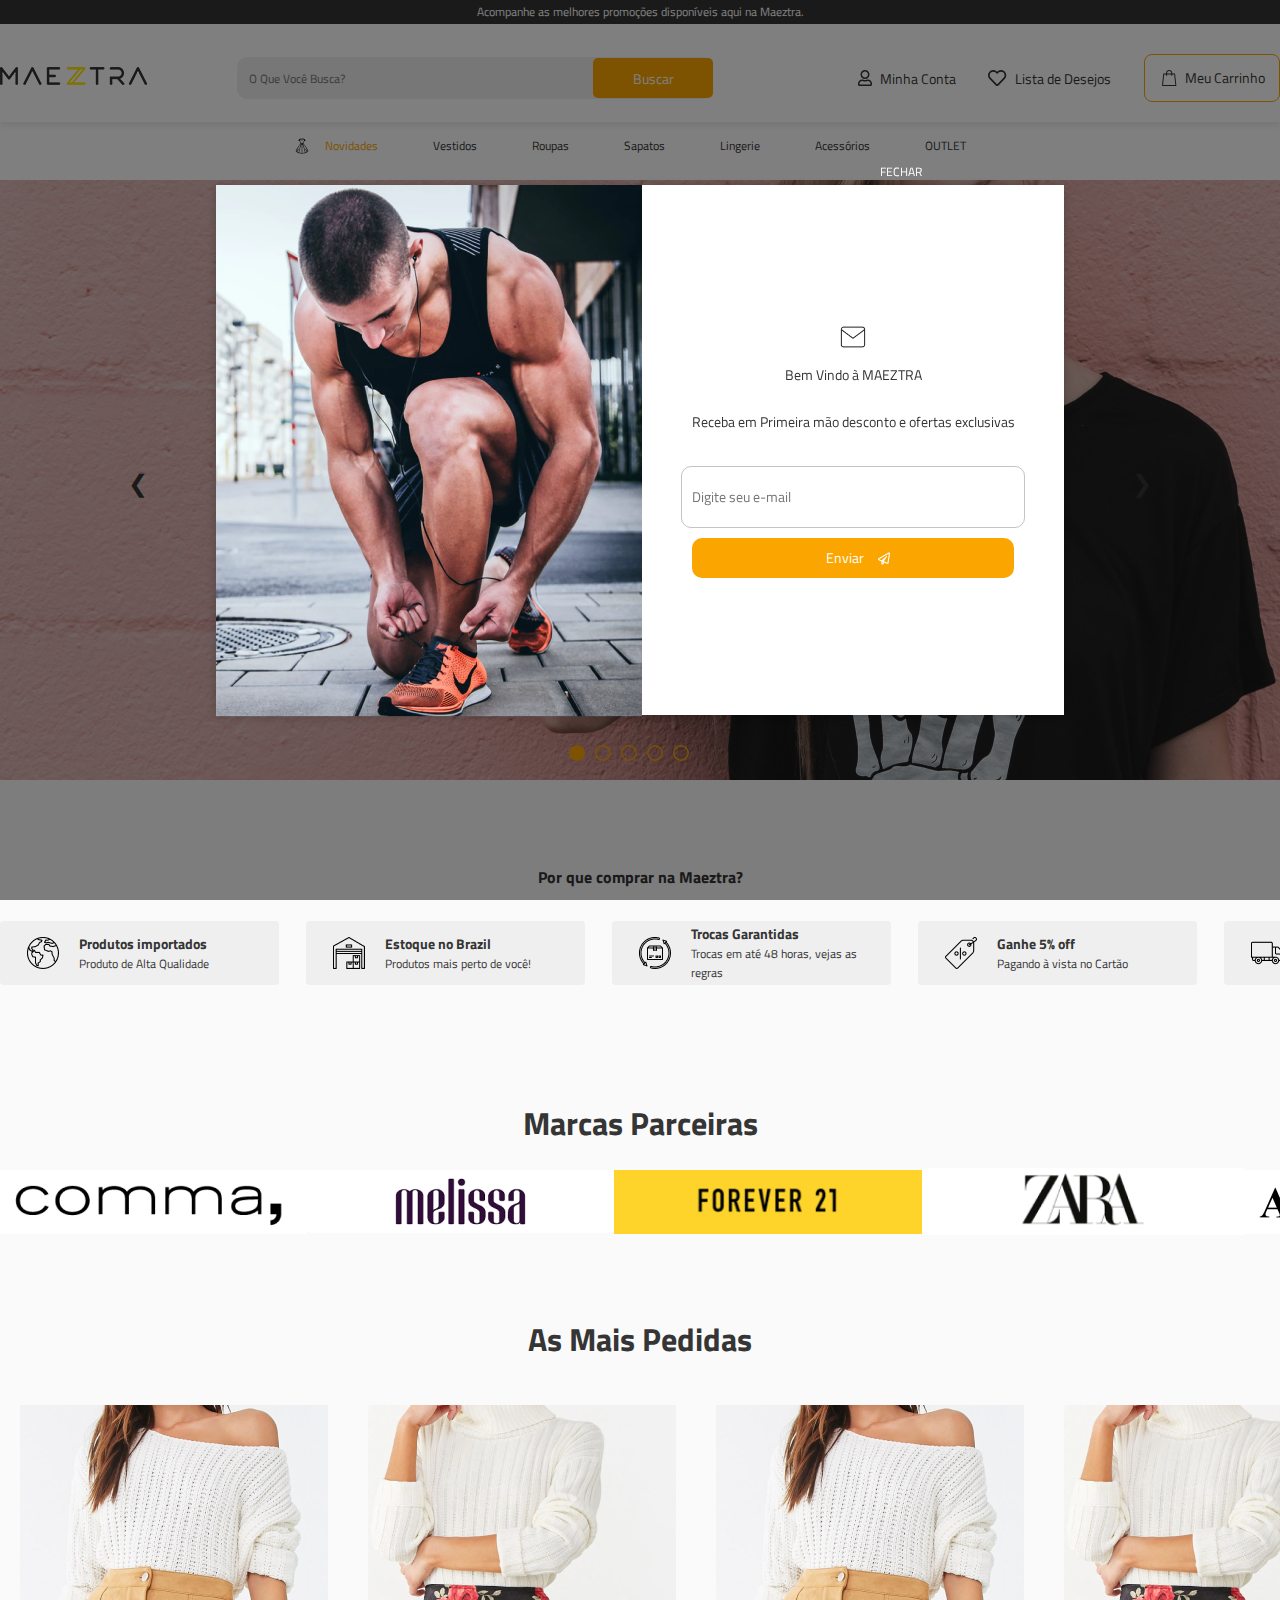
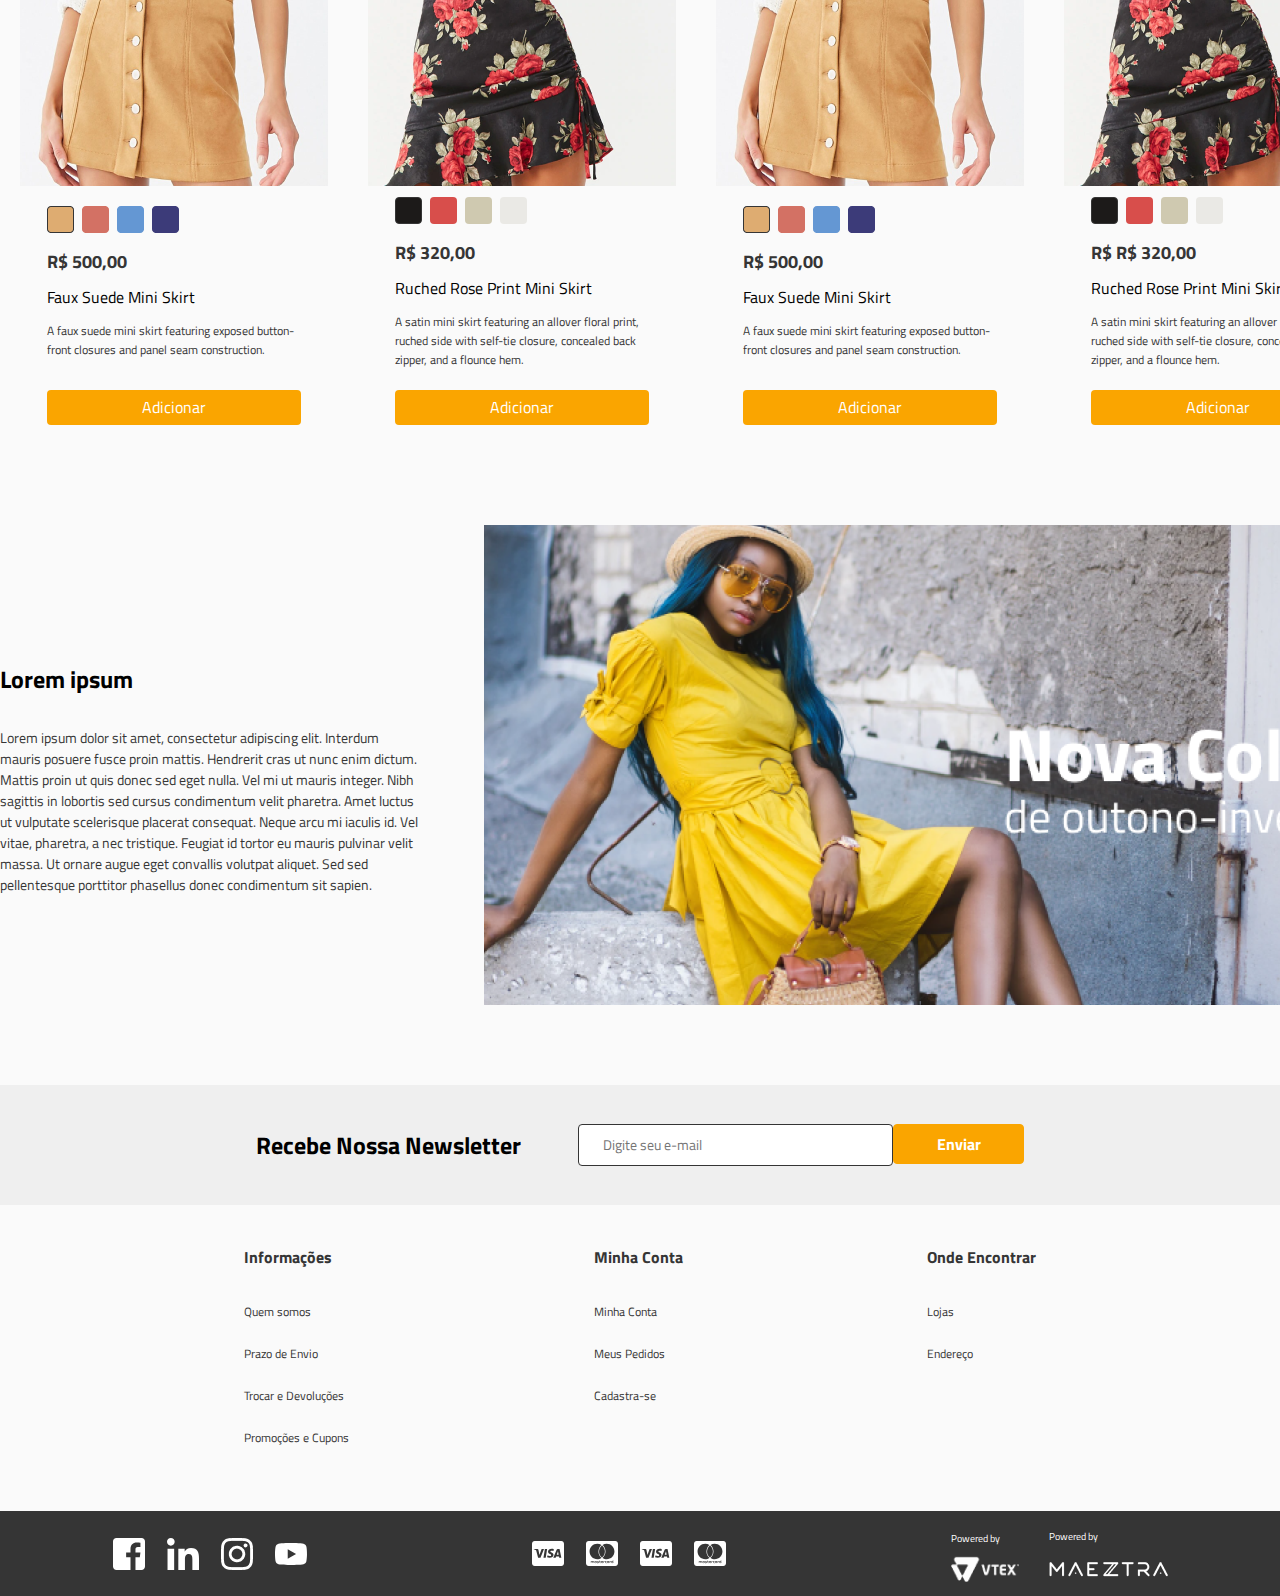
<file: index.html>
<!doctype html>
<html>

<head>
    <title>Desafio Maeztra Layout</title>
    <meta charset="utf-8">
    <meta name="viewport" content="width=device-width, initial-scale=1.0">
    <link rel="stylesheet" href="./styles/all.css">
    <link rel="stylesheet" href="./styles/topbar.css">
    <link rel="stylesheet" href="./styles/header.css">
    <link rel="stylesheet" href="./styles/banner-principal.css">
    <link rel="stylesheet" href="./styles/tipbar-benefits.css">
    <link rel="stylesheet" href="./styles/tipbar-stores.css">
    <link rel="stylesheet" href="./styles/product-carousel.css">
    <link rel="stylesheet" href="./styles/second-banner.css">
    <link rel="stylesheet" href="./styles/newsletter.css">
    <link rel="stylesheet" href="./styles/footer.css">
    <link rel="stylesheet" href="./styles/newsletter-popup.css">
</head>

<body>
    <div class="main">
        <div class="top-bar">
            Acompanhe as melhores promoções disponíveis aqui na Maeztra.
        </div>

        <header>
            <div class="header-container-desktop">
                <div class="logo">
                    <a href="#">
                        <img src="./images/header/logo-maeztra-novo.png" alt="Logo da Loja">
                    </a>
                </div>
                <div class="search-bar">
                    <input type="text" placeholder="O Que Você Busca?">
                    <button type="submit">Buscar</button>
                </div>
                <div class="user-actions">
                    <div class="my-account">
                        <img src="./images/header/icon-user.svg" alt="">
                        Minha Conta
                    </div>

                    <div class="wishlist">
                        <img src="./images/header/icon-heart.svg" alt="">
                        Lista de Desejos
                    </div>

                    <div class="cart">
                        <img src="./images/header/icon-shoppingbag.svg" alt="">
                        Meu Carrinho
                    </div>
                </div>
            </div>

            <div class="category-bar">
                <img src="./images/header/icon-dress.svg" alt="">
                <a href="#" class="category-link">Novidades</a>
                <a href="#" class="category-link">Vestidos</a>
                <a href="#" class="category-link">Roupas</a>
                <a href="#" class="category-link">Sapatos</a>
                <a href="#" class="category-link">Lingerie</a>
                <a href="#" class="category-link">Acessórios</a>
                <a href="#" class="category-link">OUTLET</a>
            </div>

            <div class="header-container-mobile">
                <div class="teste">
                    <div class="menu-mobile">
                        <img src="./images/header/icon-menu.svg" alt="Menu Mobile">
                        <div>
                            <div class="logo-mobile">
                                <img src="./images/header/logo-maeztra-novo.png" alt="Logo da Loja">
                                <div>
                                    <div class="search-icon">
                                        <img src="./images/header/icon-busca.svg" alt="Icon Busca">
                                        <div>
                                            <div class="cart-icon">
                                                <img src="./images/header/icon-shoppingbag-mobile.svg"
                                                    alt="Icon Sacola">
                                            </div>
                                        </div>
                                    </div>
                                </div>
                            </div>
                        </div>
                    </div>
                </div>
            </div>    
        </header>

        <div class="banner-container-desktop">
            <div class="carousel-slide">
                <div class="carousel-item">
                    <img src="./images/banner-principal/banner.png" alt="">
                    <div class="carousel-text">
                        <h1>Promoções de Outono</h1>
                        <p>Confiras os melhores looks para combinar com você nesse Outono</p>
                        <button>Conferir</button>
                    </div>
                </div>
            </div>

            <div class="carousel-arrow prev">&#10094;</div>
            <div class="carousel-arrow next">&#10095;</div>

            <div class="carousel-dots">
                <span class="dot"></span>
                <span class="dot"></span>
                <span class="dot"></span>
                <span class="dot"></span>
                <span class="dot"></span>
            </div>
        </div>

        <div class="banner-container-mobile">
            <div class="carousel-slide">
                <div class="carousel-item">
                    <img src="./images/banner-principal/image-banner-principal-mobile" alt="">
                    <div class="carousel-text">
                        <h1>Promoções de Outono</h1>
                        <p>Confiras os melhores looks para combinar com você nesse Outono</p>
                        <button>Conferir</button>
                    </div>
                </div>
            </div>

            <div class="carousel-arrow prev">&#10094;</div>
            <div class="carousel-arrow next">&#10095;</div>

            <div class="carousel-dots-mobile">
                <span class="dot"></span>
                <span class="dot"></span>
                <span class="dot"></span>
                <span class="dot"></span>
                <span class="dot"></span>
            </div>
        </div>

        <div class="benefits-container">
            <h1>Por que comprar na Maeztra?</h1>
            <div class="benefits-ruler">
                <div class="benefit">
                    <img src="./images/benefits-tipbar/worldwide.png" alt="Ícone 1">
                    <div class="benefit-text">
                        <h3>Produtos importados</h3>
                        <p>Produto de Alta Qualidade</p>
                    </div>
                </div>
                <div class="benefit">
                    <img src="./images/benefits-tipbar/warehouse.png" alt="Ícone 2">
                    <div class="benefit-text">
                        <h3>Estoque no Brazil</h3>
                        <p>Produtos mais perto de você!</p>
                    </div>
                </div>
                <div class="benefit">
                    <img src="./images/benefits-tipbar/return.png" alt="Ícone 3">
                    <div class="benefit-text">
                        <h3>Trocas Garantidas</h3>
                        <p>Trocas em até 48 horas, vejas as regras</p>
                    </div>
                </div>
                <div class="benefit">
                    <img src="./images/benefits-tipbar/discount.png" alt="Ícone 3">
                    <div class="benefit-text">
                        <h3>Ganhe 5% off</h3>
                        <p>Pagando à vista no Cartão</p>
                    </div>
                </div>
                <div class="benefit">
                    <img src="./images/benefits-tipbar/lorry.png" alt="Ícone 3">
                    <div class="benefit-text">
                        <h3>Frete Grátis</h3>
                        <p>Em compras acima de R$ 499,00</p>
                    </div>
                </div>
            </div>
        </div>

        <div class="stores-container">
            <h1>Marcas Parceiras</h1>
            <div class="stores-ruler">
                <img src="./images/tipbar-marcas/comma.png" alt="">
                <img src="./images/tipbar-marcas/melissa.png" alt="">
                <img src="./images/tipbar-marcas/forever21.png" alt="">
                <img src="./images/tipbar-marcas/zara.png" alt="">
                <img src="./images/tipbar-marcas/anntaylor.png" alt="">
            </div>
        </div>

        <div class="stores-container-mobile">
            <h1>Marcas Parceiras</h1>
            <div class="stores-ruler">
                <img src="./images/tipbar-marcas/forever21.png" alt="">
            </div>
        </div>

        <div class="product-carousel">
            <h1>As Mais Pedidas</h1>
            <div class="carousel-slide-products">
                <div class="product">
                    <img src="./images/products/product1.png" alt="Produto 1" class="product-image">
                    <div class="product-info">
                        <img src="./images/products/colors_product1.png" alt="color-variation">
                        <p class="product-price">R$ 500,00</p>
                        <h3 class="product-title">Faux Suede Mini Skirt</h3>
                        <p class="product-description">A faux suede mini skirt featuring exposed button-front closures
                            and panel seam construction.</p>
                    </div>
                    <button class="add-to-cart">Adicionar</button>
                </div>
                <div class="product">
                    <img src="./images/products/product2.png" alt="Produto 1" class="product-image">
                    <div class="product-info">
                        <img src="./images/products/colors_product2.svg" alt="color-variation">
                        <p class="product-price">R$ 320,00</p>
                        <h3 class="product-title">Ruched Rose Print Mini Skirt</h3>
                        <p class="product-description">A satin mini skirt featuring an allover floral print, ruched side
                            with self-tie closure, concealed back zipper, and a flounce hem.</p>
                    </div>
                    <button class="add-to-cart">Adicionar</button>
                </div>
                <div class="product">
                    <img src="./images/products/product1.png" alt="Produto 1" class="product-image">
                    <div class="product-info">
                        <img src="./images/products/colors_product1.png" alt="color-variation">
                        <p class="product-price">R$ 500,00</p>
                        <h3 class="product-title">Faux Suede Mini Skirt</h3>
                        <p class="product-description">A faux suede mini skirt featuring exposed button-front closures
                            and panel seam construction.</p>
                    </div>
                    <button class="add-to-cart">Adicionar</button>
                </div>
                <div class="product">
                    <img src="./images/products/product2.png" alt="Produto 1" class="product-image">
                    <div class="product-info">
                        <img src="./images/products/colors_product2.svg" alt="color-variation">
                        <p class="product-price">R$ R$ 320,00</p>
                        <h3 class="product-title">Ruched Rose Print Mini Skirt</h3>
                        <p class="product-description">A satin mini skirt featuring an allover floral print, ruched side
                            with self-tie closure, concealed back zipper, and a flounce hem.</p>
                    </div>
                    <button class="add-to-cart">Adicionar</button>
                </div>
                <div class="product">
                    <img src="./images/products/product1.png" alt="Produto 1" class="product-image">
                    <div class="product-info">
                        <img src="./images/products/colors_product1.png" alt="color-variation">
                        <p class="product-price">R$ 500,00</p>
                        <h3 class="product-title">Faux Suede Mini Skirt</h3>
                        <p class="product-description">A faux suede mini skirt featuring exposed button-front closures
                            and panel seam construction.</p>
                    </div>
                    <button class="add-to-cart">Adicionar</button>
                </div>
            </div>
        </div>

        <div class="second-banner-container">
            <div class="second-banner-text">
                <h1>Lorem ipsum</h1>
                <p>
                    Lorem ipsum dolor sit amet, consectetur adipiscing elit. Interdum mauris posuere fusce proin mattis.
                    Hendrerit cras ut nunc enim dictum. Mattis proin ut quis donec sed eget nulla. Vel mi ut mauris
                    integer.
                    Nibh sagittis in lobortis sed cursus condimentum velit pharetra. Amet luctus ut vulputate
                    scelerisque placerat consequat. Neque arcu mi iaculis id. Vel vitae, pharetra, a nec tristique.
                    Feugiat id tortor eu mauris pulvinar
                    velit massa. Ut ornare augue eget convallis volutpat aliquet. Sed sed pellentesque porttitor
                    phasellus donec condimentum sit sapien.
                </p>
            </div>
            <div class="second-banner-img">
                <img src="./images/banner-sec/banner_secundario.png" alt="banner-secundario">
            </div>
        </div>

        <div class="second-banner-container-mobile">
            <div class="second-banner-text">
                <h1>Lorem ipsum</h1>
                <p>
                    Lorem ipsum dolor sit amet, consectetur adipiscing elit. Interdum mauris posuere fusce proin mattis.
                    Hendrerit cras ut nunc enim dictum. Mattis proin ut quis donec sed eget nulla. Vel mi ut mauris
                    integer.
                    Nibh sagittis in lobortis sed cursus condimentum velit pharetra. Amet luctus ut vulputate
                    scelerisque placerat consequat. Neque arcu mi iaculis id. Vel vitae, pharetra, a nec tristique.
                    Feugiat id tortor eu mauris pulvinar
                    velit massa. Ut ornare augue eget convallis volutpat aliquet. Sed sed pellentesque porttitor
                    phasellus donec condimentum sit sapien.
                </p>
            </div>
            <div class="second-banner-img">
                <img src="./images/banner-sec/banner-sec-mobile.png" alt="banner-secundario">
            </div>
        </div>

        <div class="newsletter-container">
            <h1>Recebe Nossa Newsletter</h1>
            <div class="input-newsletter">
                <input type="text" placeholder="Digite seu e-mail">
                <button type="submit">Enviar</button>
            </div>
        </div>

        <div class="footer-container">
            <div class="footer-pages">
                <ul>
                    <h1>Informações</h1>
                    <li><a href="#">Quem somos</a></li>
                    <li><a href="#">Prazo de Envio</a></li>
                    <li><a href="#">Trocar e Devoluções</a></li>
                    <li><a href="#">Promoções e Cupons</a></li>
                </ul>
                <ul>
                    <h1>Minha Conta</h1>
                    <li><a href="#">Minha Conta</a></li>
                    <li><a href="#">Meus Pedidos</a></li>
                    <li><a href="#">Cadastra-se</a></li>
                </ul>
                <ul>
                    <h1>Onde Encontrar</h1>
                    <li><a href="#">Lojas</a></li>
                    <li><a href="#">Endereço</a></li>
                </ul>
            </div>

            <div class="footer-info">
                <div class="social-medias">
                    <img src="./images/footer/facebook.com.svg" alt="Facebook">
                    <img src="./images/footer/www.linkedin.com.svg" alt="LindkedIn">
                    <img src="./images/footer/www.instagram.com.png" alt="Instagram">
                    <img src="./images/footer/www.youtube.com.svg" alt="Youtube">
                </div>
                <div class="payment">
                    <img src="./images/footer/icon-pagamento-Visa.svg" alt="Visa logo">
                    <img src="./images/footer/icon-pagamento-mastercard.svg" alt="MasterCard Logo">
                    <img src="./images/footer/icon-pagamento-Visa.svg" alt="Visa logo">
                    <img src="./images/footer/icon-pagamento-mastercard.svg" alt="MasterCard Logo">
                </div>
                <div class="plataform">
                    <div class="vtex">
                        <p>Powered by</p>
                        <img src="./images/footer/logo_vtex.png" alt="Vtex Logo">
                    </div>

                    <div class="maeztra">
                        <p>Powered by</p>
                        <img src="./images/footer/logo_maeztra_footer.png" alt="Maeztra Logo">
                    </div>
                </div>
            </div>

        </div>

        <div class="popup-wrapper" id="popupWrapper">
            <div class="popup-content">
                <div class="popup-img">
                    <img src="./images/newsletter/newsletter-popup-img.png" alt="newsletter image">
                </div>

                <div class="popup-text">
                    <img src="./images/newsletter/newsletter-mail-icon.png" alt="newsletter icon">
                    <h2>Bem Vindo à MAEZTRA</h2>
                    <p>Receba em Primeira mão <b>desconto e ofertas exclusivas</b></p>
                    <form>
                        <input type="email" placeholder="Digite seu e-mail" required>
                        <button type="submit">
                            Enviar
                            <img src="./images/newsletter/icon-button-newsletter.png" alt="">
                        </button>
                    </form>
                </div>
                <span class="close-btn" onclick="closePopup()">Fechar</span>
            </div>
        </div>
    
        <script src="script.js"></script>
</body>

</html>
</file>
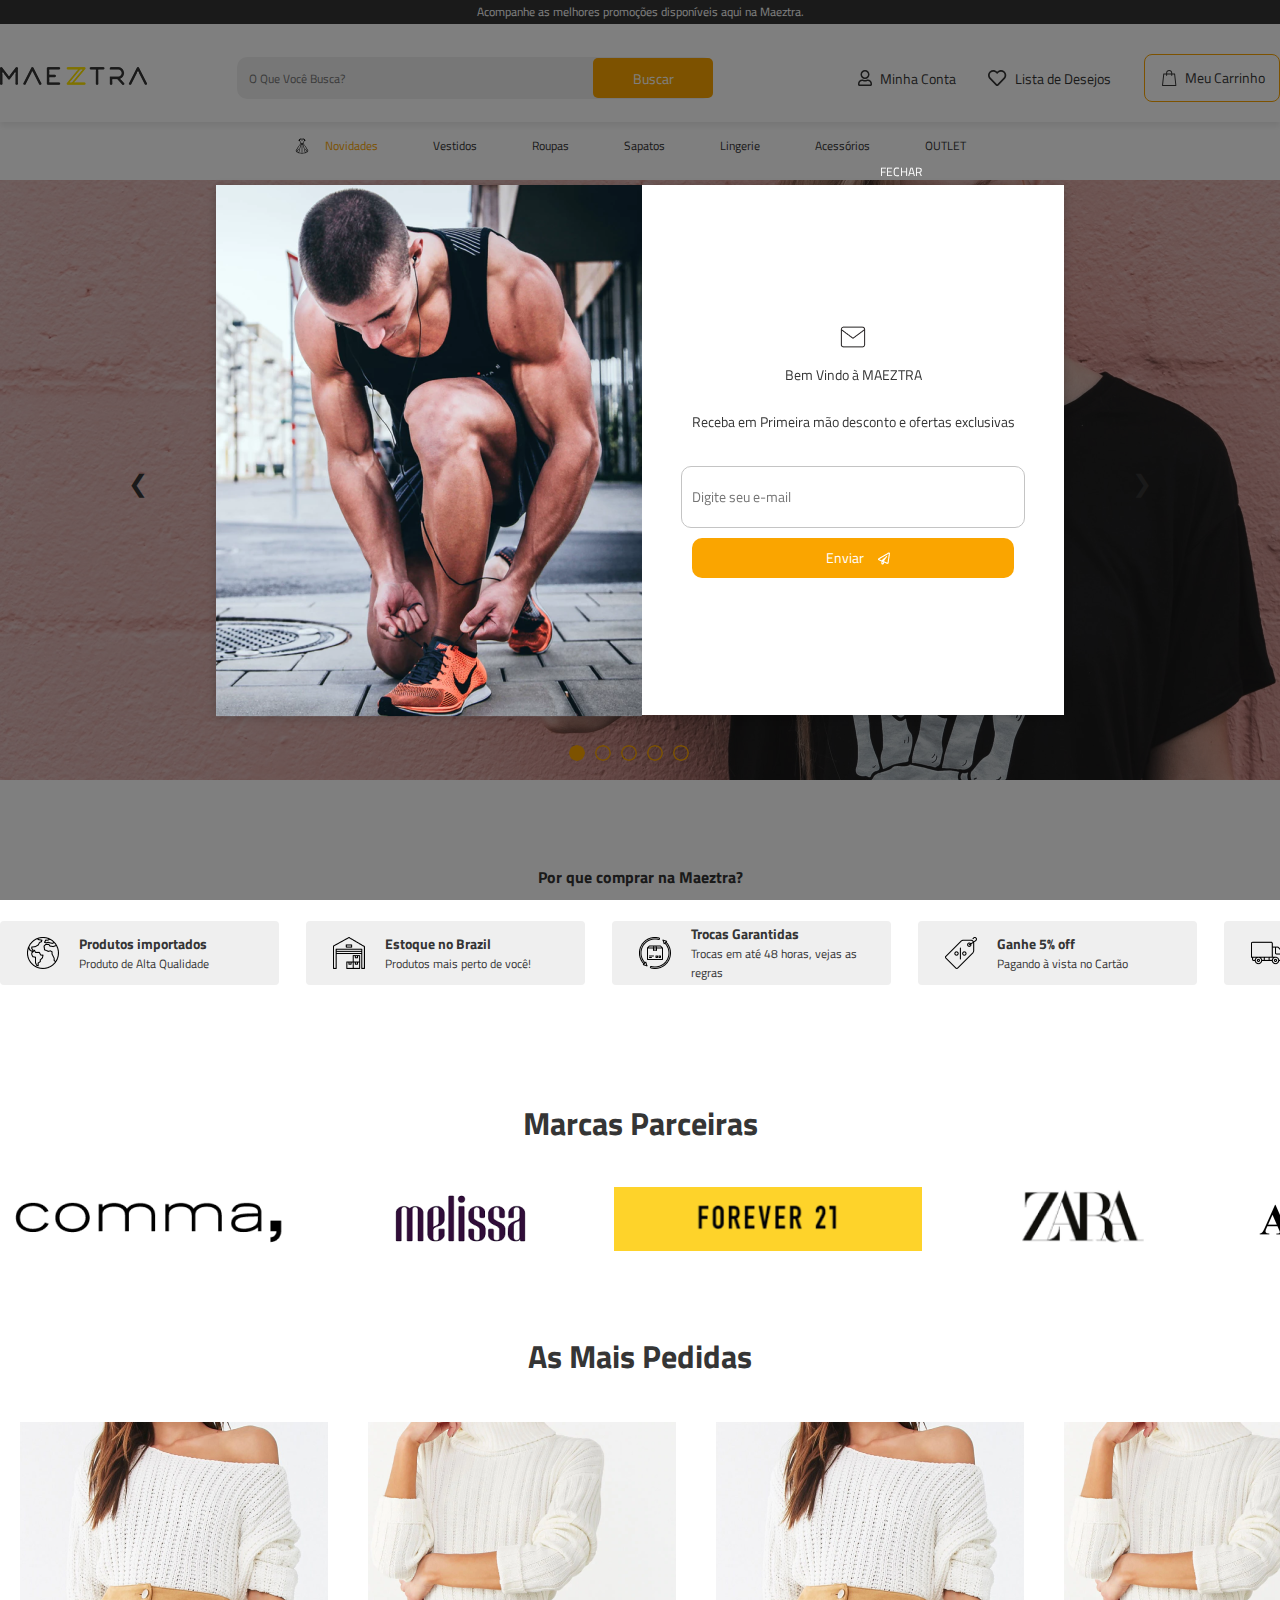
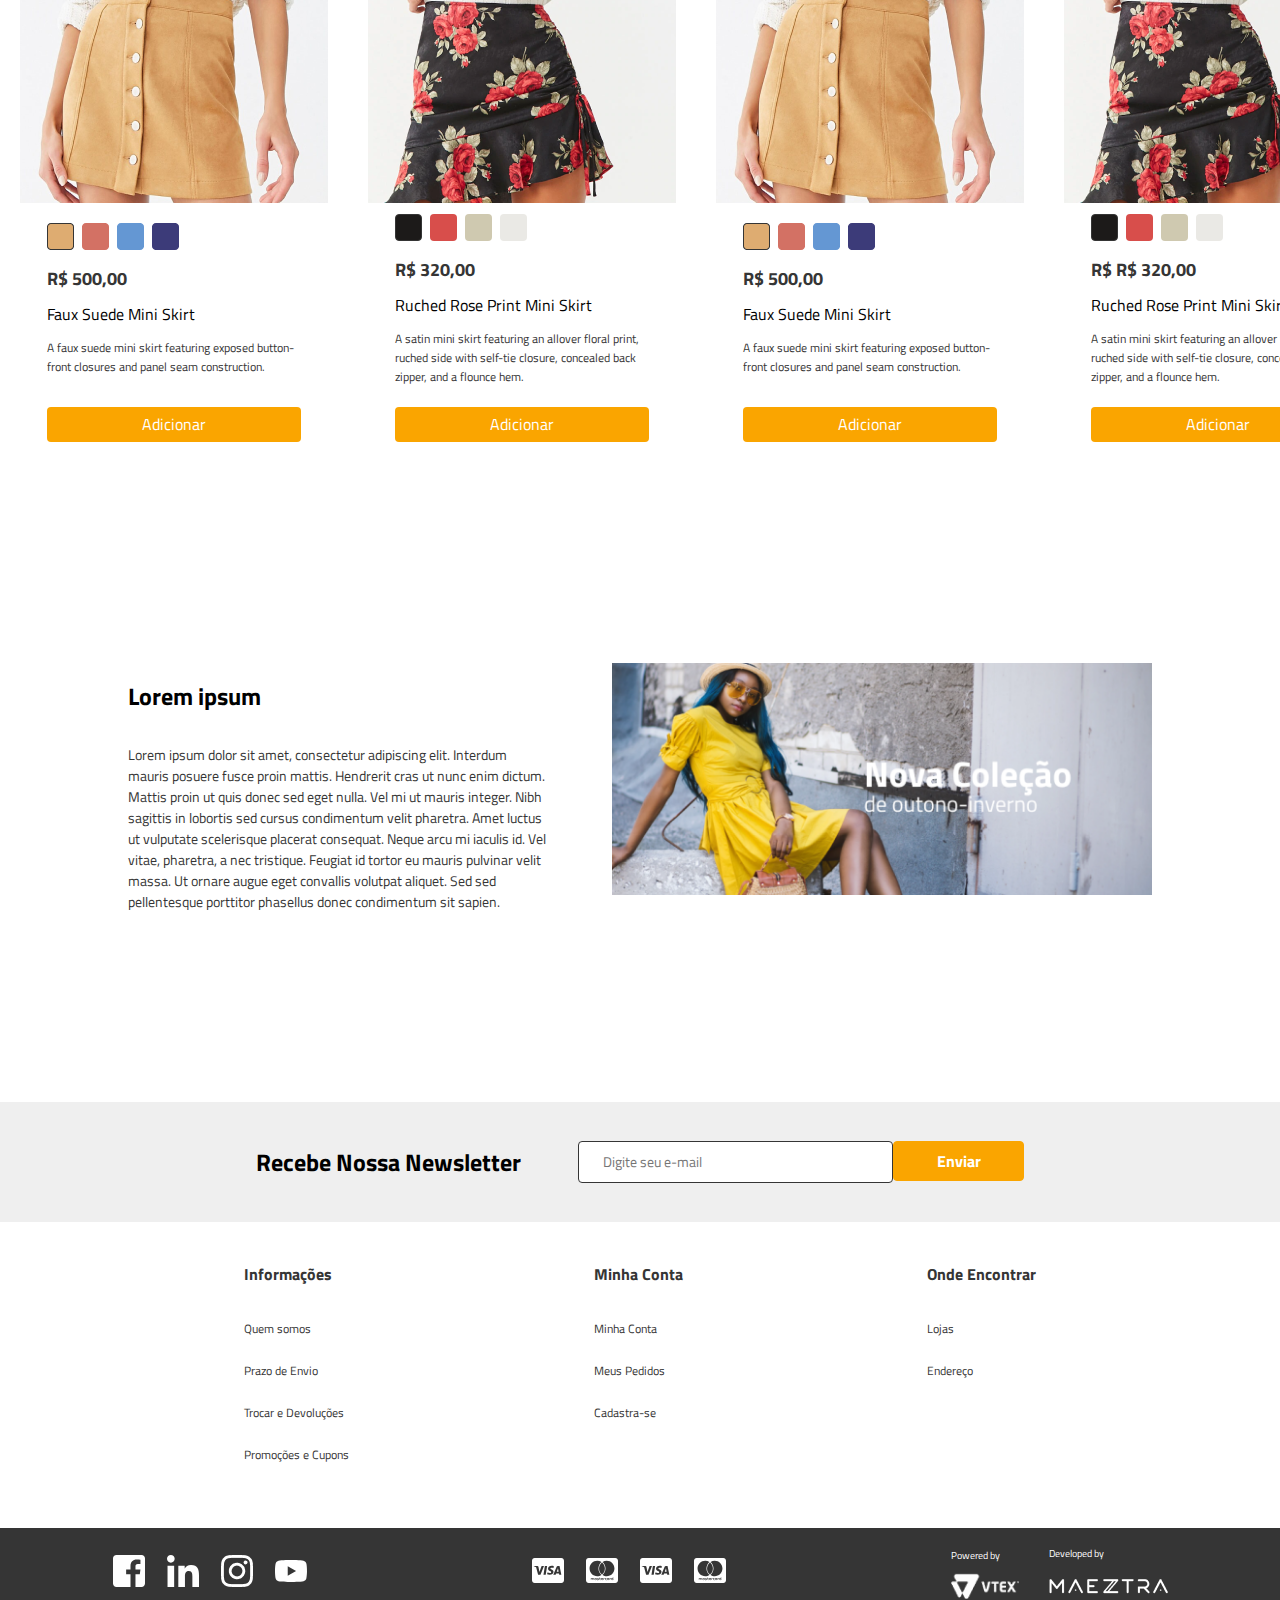
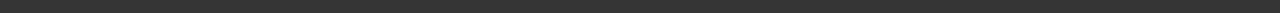
<file: new_index.html>
<!doctype html>
<html>

<head>
    <title>Desafio Maeztra Layout</title>
    <meta charset="utf-8">
    <meta name="viewport" content="width=device-width, initial-scale=1.0">
    <link rel="stylesheet" href="./new_styles/all.css">
    <link rel="stylesheet" href="./new_styles/topbar.css">
    <link rel="stylesheet" href="./new_styles/header.css">
    <link rel="stylesheet" href="./new_styles/banner-principal.css">
    <link rel="stylesheet" href="./new_styles/tipbar-benefits.css">
    <link rel="stylesheet" href="./new_styles/tipbar-stores.css">
    <link rel="stylesheet" href="./new_styles/product-carousel.css">
    <link rel="stylesheet" href="./new_styles/second-banner.css">
    <link rel="stylesheet" href="./new_styles/newsletter.css">
    <link rel="stylesheet" href="./new_styles/footer.css">
    <link rel="stylesheet" href="./new_styles/newsletter-popup.css">
</head>

<body>
    <div class="top-bar">
        Acompanhe as melhores promoções disponíveis aqui na Maeztra.
    </div>

    <header>
        <div class="header-container">
            <img class="icon-menu" src="./images/header/icon-menu.svg" alt="Icon Menu">
            <div class="logo">
                <a href="#">
                    <img class="logo-loja" src="./images/header/logo-maeztra-novo.png" alt="Logo da Loja">
                </a>
            </div>
            <div class="search-bar">
                <input type="text" placeholder="O Que Você Busca?">
                <button type="submit">Buscar</button>
            </div>
            <div class="user-actions">
                <div class="my-account">
                    <img src="./images/header/icon-user.svg" alt="">
                    Minha Conta
                </div>

                <div class="wishlist">
                    <img src="./images/header/icon-heart.svg" alt="">
                    Lista de Desejos
                </div>

                <div class="search-icon">
                    <img src="./images/header/icon-busca.svg" alt="">
                </div>

                <div class="cart-icon-mobile">
                    <img src="./images/header/icon-shoppingbag-mobile.svg" alt="">
                </div>

                <div class="cart">
                    <img src="./images/header/icon-shoppingbag.svg" alt="">
                    Meu Carrinho
                </div>
            </div>
        </div>

        <div class="category-bar">
            <img src="./images/header/icon-dress.svg" alt="">
            <a href="#" class="category-link">Novidades</a>
            <a href="#" class="category-link">Vestidos</a>
            <a href="#" class="category-link">Roupas</a>
            <a href="#" class="category-link">Sapatos</a>
            <a href="#" class="category-link">Lingerie</a>
            <a href="#" class="category-link">Acessórios</a>
            <a href="#" class="category-link">OUTLET</a>
        </div>
    </header>

    <div class="banner-container">
        <div class="carousel-slide">
            <div class="carousel-item">
                <img class="img-banner-principal-desktop" src="./images/banner-principal/banner.png"
                    alt="Imagem Banner">
                <img class="img-banner-principal-mobile" src="./images/banner-principal/image-banner-principal-mobile"
                    alt="Imagem Banner">
                <div class="carousel-text">
                    <h1>Promoções de Outono</h1>
                    <p>Confiras os melhores looks para combinar com você nesse Outono</p>
                    <button>Conferir</button>
                </div>
            </div>
        </div>

        <div class="carousel-arrow prev">&#10094;</div>
        <div class="carousel-arrow next">&#10095;</div>

        <div class="carousel-dots">
            <span class="dot"></span>
            <span class="dot"></span>
            <span class="dot"></span>
            <span class="dot"></span>
            <span class="dot"></span>
        </div>
    </div>

    <div class="benefits-container">
        <h1>Por que comprar na Maeztra?</h1>
        <div class="benefits-ruler">
            <div class="benefit">
                <img src="./images/benefits-tipbar/worldwide.png" alt="Ícone 1">
                <div class="benefit-text">
                    <h3>Produtos importados</h3>
                    <p>Produto de Alta Qualidade</p>
                </div>
            </div>
            <div class="benefit">
                <img src="./images/benefits-tipbar/warehouse.png" alt="Ícone 2">
                <div class="benefit-text">
                    <h3>Estoque no Brazil</h3>
                    <p>Produtos mais perto de você!</p>
                </div>
            </div>
            <div class="benefit">
                <img src="./images/benefits-tipbar/return.png" alt="Ícone 3">
                <div class="benefit-text">
                    <h3>Trocas Garantidas</h3>
                    <p>Trocas em até 48 horas, vejas as regras</p>
                </div>
            </div>
            <div class="benefit">
                <img src="./images/benefits-tipbar/discount.png" alt="Ícone 3">
                <div class="benefit-text">
                    <h3>Ganhe 5% off</h3>
                    <p>Pagando à vista no Cartão</p>
                </div>
            </div>
            <div class="benefit">
                <img src="./images/benefits-tipbar/lorry.png" alt="Ícone 3">
                <div class="benefit-text">
                    <h3>Frete Grátis</h3>
                    <p>Em compras acima de R$ 499,00</p>
                </div>
            </div>
        </div>
    </div>

    <div class="stores-container">
        <h1>Marcas Parceiras</h1>
        <div class="stores-ruler">
            <img src="./images/tipbar-marcas/comma.png" alt="">
            <img src="./images/tipbar-marcas/melissa.png" alt="">
            <img src="./images/tipbar-marcas/forever21.png" alt="">
            <img src="./images/tipbar-marcas/zara.png" alt="">
            <img src="./images/tipbar-marcas/anntaylor.png" alt="">
        </div>
    </div>

    <div class="product-carousel">
        <h1>As Mais Pedidas</h1>
        <div class="carousel-slide-products">
            <div class="product">
                <img src="./images/products/product1.png" alt="Produto 1" class="product-image">
                <div class="product-info">
                    <img src="./images/products/colors_product1.png" alt="color-variation">
                    <p class="product-price">R$ 500,00</p>
                    <h3 class="product-title">Faux Suede Mini Skirt</h3>
                    <p class="product-description">A faux suede mini skirt featuring exposed button-front closures
                        and panel seam construction.</p>
                </div>
                <button class="add-to-cart">Adicionar</button>
            </div>
            <div class="product">
                <img src="./images/products/product2.png" alt="Produto 1" class="product-image">
                <div class="product-info">
                    <img src="./images/products/colors_product2.svg" alt="color-variation">
                    <p class="product-price">R$ 320,00</p>
                    <h3 class="product-title">Ruched Rose Print Mini Skirt</h3>
                    <p class="product-description">A satin mini skirt featuring an allover floral print, ruched side
                        with self-tie closure, concealed back zipper, and a flounce hem.</p>
                </div>
                <button class="add-to-cart">Adicionar</button>
            </div>
            <div class="product">
                <img src="./images/products/product1.png" alt="Produto 1" class="product-image">
                <div class="product-info">
                    <img src="./images/products/colors_product1.png" alt="color-variation">
                    <p class="product-price">R$ 500,00</p>
                    <h3 class="product-title">Faux Suede Mini Skirt</h3>
                    <p class="product-description">A faux suede mini skirt featuring exposed button-front closures
                        and panel seam construction.</p>
                </div>
                <button class="add-to-cart">Adicionar</button>
            </div>
            <div class="product">
                <img src="./images/products/product2.png" alt="Produto 1" class="product-image">
                <div class="product-info">
                    <img src="./images/products/colors_product2.svg" alt="color-variation">
                    <p class="product-price">R$ R$ 320,00</p>
                    <h3 class="product-title">Ruched Rose Print Mini Skirt</h3>
                    <p class="product-description">A satin mini skirt featuring an allover floral print, ruched side
                        with self-tie closure, concealed back zipper, and a flounce hem.</p>
                </div>
                <button class="add-to-cart">Adicionar</button>
            </div>
            <div class="product">
                <img src="./images/products/product1.png" alt="Produto 1" class="product-image">
                <div class="product-info">
                    <img src="./images/products/colors_product1.png" alt="color-variation">
                    <p class="product-price">R$ 500,00</p>
                    <h3 class="product-title">Faux Suede Mini Skirt</h3>
                    <p class="product-description">A faux suede mini skirt featuring exposed button-front closures
                        and panel seam construction.</p>
                </div>
                <button class="add-to-cart">Adicionar</button>
            </div>
        </div>
    </div>

    <div class="second-banner-container">
        <div class="second-banner-text">
            <h1>Lorem ipsum</h1>
            <p>
                Lorem ipsum dolor sit amet, consectetur adipiscing elit. Interdum mauris posuere fusce proin mattis.
                Hendrerit cras ut nunc enim dictum. Mattis proin ut quis donec sed eget nulla. Vel mi ut mauris
                integer.
                Nibh sagittis in lobortis sed cursus condimentum velit pharetra. Amet luctus ut vulputate
                scelerisque placerat consequat. Neque arcu mi iaculis id. Vel vitae, pharetra, a nec tristique.
                Feugiat id tortor eu mauris pulvinar
                velit massa. Ut ornare augue eget convallis volutpat aliquet. Sed sed pellentesque porttitor
                phasellus donec condimentum sit sapien.
            </p>
        </div>
        <div class="second-banner-img">
            <img class="img-second-banner-desktop" src="./images/banner-sec/banner_secundario.png" alt="banner-secundario">
            <img class="img-second-banner-mobile" src="./images/banner-sec/banner-sec-mobile.png" alt="banner-secundario">
        </div>
    </div>

    <div class="newsletter-container">
        <h1>Recebe Nossa Newsletter</h1>
        <div class="input-newsletter">
            <input type="text" placeholder="Digite seu e-mail">
            <button type="submit">Enviar</button>
        </div>
    </div>

    <div class="footer-container">
        <div class="footer-pages">
            <ul>
                <h1>Informações</h1>
                <li><a href="#">Quem somos</a></li>
                <li><a href="#">Prazo de Envio</a></li>
                <li><a href="#">Trocar e Devoluções</a></li>
                <li><a href="#">Promoções e Cupons</a></li>
            </ul>
            <ul>
                <h1>Minha Conta</h1>
                <li><a href="#">Minha Conta</a></li>
                <li><a href="#">Meus Pedidos</a></li>
                <li><a href="#">Cadastra-se</a></li>
            </ul>
            <ul>
                <h1>Onde Encontrar</h1>
                <li><a href="#">Lojas</a></li>
                <li><a href="#">Endereço</a></li>
            </ul>
        </div>

        <div class="footer-info">
            <div class="social-medias">
                <img src="./images/footer/facebook.com.svg" alt="Facebook">
                <img src="./images/footer/www.linkedin.com.svg" alt="LindkedIn">
                <img src="./images/footer/www.instagram.com.png" alt="Instagram">
                <img src="./images/footer/www.youtube.com.svg" alt="Youtube">
            </div>
            <div class="payment">
                <img src="./images/footer/icon-pagamento-Visa.svg" alt="Visa logo">
                <img src="./images/footer/icon-pagamento-mastercard.svg" alt="MasterCard Logo">
                <img src="./images/footer/icon-pagamento-Visa.svg" alt="Visa logo">
                <img src="./images/footer/icon-pagamento-mastercard.svg" alt="MasterCard Logo">
            </div>
            <div class="plataform">
                <div class="vtex">
                    <p>Powered by</p>
                    <img src="./images/footer/logo_vtex.png" alt="Vtex Logo">
                </div>

                <div class="maeztra">
                    <p>Developed by</p>
                    <img src="./images/footer/logo_maeztra_footer.png" alt="Maeztra Logo">
                </div>
            </div>
        </div>

    </div>

    <div class="popup-wrapper" id="popupWrapper">
        <div class="popup-content">
            <div class="popup-img">
                <img src="./images/newsletter/newsletter-popup-img.png" alt="newsletter image">
            </div>

            <div class="popup-text">
                <img src="./images/newsletter/newsletter-mail-icon.png" alt="newsletter icon">
                <h2>Bem Vindo à MAEZTRA</h2>
                <p>Receba em Primeira mão <b>desconto e ofertas exclusivas</b></p>
                <form>
                    <input type="email" placeholder="Digite seu e-mail" required>
                    <button type="submit">
                        Enviar
                        <img src="./images/newsletter/icon-button-newsletter.png" alt="">
                    </button>
                </form>
            </div>
            <span class="close-btn" onclick="closePopup()">Fechar</span>
        </div>
    </div>

    <script src="script.js"></script>
</body>

</html>
</file>
<file: styles/all.css>
@import url('https://fonts.googleapis.com/css2?family=Montserrat:wght@400;700&family=Titillium+Web:wght@400;700&display=swap');

* {
    font-family: Titillium Web;
    font-size: 14px;
    font-style: normal;
    font-weight: 400;
    line-height: normal;
    color: #353535;
}
body {
    margin: 0;
}
.main {
    display: flex;
    flex-direction: column;
    justify-content: center;

    background-color: #FAFAFA;

    margin: 0;
}
</file>
<file: styles/topbar.css>
.top-bar {
    max-width: 100%;
    height: 24px;

    display: flex;
    flex-direction: column;
    justify-content: center;
    flex-shrink: 0;

    color: #FFF;
    font-size: 12px;
    line-height: 18px;
    text-align: center;

    background-color: rgb(53, 53, 53);
}
</file>
<file: styles/header.css>
header {
    background-color: #fff;
    padding: 10px 0;
}

.header-container-mobile {
    display: none;
}

.header-container-desktop {
    width: 100%;
    height: 88px;

    margin: 0 auto;
    display: flex;
    align-items: center;
    justify-content: space-evenly;

    box-shadow: 0px 4px 6px 0px rgba(0, 0, 0, 0.08);
}

.search-bar {
    width: 565px;
    max-width: 100%;

    display: flex;
    align-items: center;
    border-radius: 10px;

    background-color: #EFEFEF;

    margin-left: 90px;
    margin-right: 145px;
}

.search-bar input[type="text"] {
    height: 40px;

    flex: 1;
    margin-left: 10px;
    border: none;
    outline: none;

    font-size: 12px;
    color: #353535;
    background-color: #EFEFEF;
}

.search-bar button {
    width: 120px;
    height: 40px;

    border: none;
    border-radius: 5px;
    padding: 8px 15px;
    margin-left: 10px;
    cursor: pointer;

    font-size: 14px;
    color: #fff;
    background-color: #FAA500;
}

.user-actions {
    max-width: 422px;
    width: 100%;
    
    display: flex;
    flex-direction: row;
    justify-content: space-between;
}

.my-account, .wishlist, .cart {
    display: flex;
    align-items: center;
    gap: 8px;

}

.cart {
    display: inline-flex;
    padding: 12px 14px 13px 17px;
    justify-content: center;
    align-items: center;
    gap: 8.464px;

    border-radius: 8px;
    border: 1px solid #FAA500;
}

.category-bar {
    display: flex;
    justify-content: center;
    align-items: center;
    gap: 15px;

    height: 48px;
}

.category-link {
    text-decoration: none;
    padding: 10px 20px;
}

.category-link:nth-child(2) {
    color: #FAA500;
    padding-left: 0;
}

/* Estilos para tornar o header responsivo */
@media screen and (max-width: 768px) {
    .header-container-desktop, .category-bar {
        display: none;
    }
    .header-container-mobile {
        max-width: 360px;
        width: 95%;
        height: 88px;

        display: flex;
        flex-direction: row;
        justify-content: center;
        align-items: center;

        margin: 0 auto;
    }

    .menu-mobile, .logo-mobile, .search-icon, .cart-icon {
        display: flex;
        align-items: center;
    }

    .menu-mobile {
        gap: 19px;
    }

    .logo-mobile {
       gap: 60px;
    }

    .search-icon {
        gap: 40px;
    }
}
</file>
<file: styles/banner-principal.css>
.banner-container-mobile {
    display: none;
}

.banner-container-desktop {
    position: relative;
    max-width: 100%;
    margin: 0 auto 40px;
    overflow: hidden;

    color: #fff;
}

.carousel-slide {
    display: flex;
    transition: transform 0.3s ease-in-out;
}

.carousel-item {
    min-width: 100%;
}

.carousel-arrow {
    position: absolute;
    top: 50%;
    transform: translateY(-50%);
    cursor: pointer;
    font-size: 24px;
}

.prev {
    left: 10%;
}

.next {
    right: 10%;
}

.carousel-dots {
    display: flex;
    position: absolute;
    left: 50%;
    margin-left: -76px;
    margin-top: -40px;
}

.dot {
    width: 16px;
    height: 16px;
    border-radius: 50%;
    margin: 0 5px;
    cursor: pointer;
    background: url('../images/banner-principal/banner_dot_empty.svg');
}

.dot.active,
.dot:first-child {
    background: url('../images/banner-principal/banner_dot_full.svg');
}

.carousel-text {
    position: absolute;
    top: 30%;
    left: 18%;
}

.carousel-text h1 {
    color: #FFF;
    font-family: Montserrat;
    font-size: 40px;
    font-style: normal;
    font-weight: 700;
}

.carousel-text p {
    width: 465px;
    color: #FFF;
    font-family: Montserrat;
    font-size: 20px;
    font-style: normal;
    font-weight: 400;

    margin-top: 40px;
    margin-bottom: 32px;
}

.carousel-text button {
    border: none;
    border-radius: 10px;
    display: inline-flex;
    padding: 14px 30px;
    justify-content: center;
    align-items: center;
    cursor: pointer;

    color: #fff;
    font-family: Montserrat;
    font-size: 16px;
    font-style: normal;
    font-weight: 700;

    background-color: #FAA500;
}

@media screen and (max-width: 768px) {
    .banner-container-desktop {
        display: none;
    }

    .banner-container-mobile {
        display: block;
    }
    .carousel-text {
        position: absolute;
        top: 20%;
        left: 18%;
    }

    .carousel-text h1 {
        width: 223px;
        font-size: 30px;
    }

    .carousel-text p {
        width: 239px;
        margin-top: 25px;
        margin-bottom: 15px;

        font-size: 14px;
    }

    .carousel-text button {
        width: 76px;
        height: 28px;

        font-size: 14px;
    }

    .carousel-arrow {
        position: absolute;
        top: 33%;
        transform: translateY(-50%);
        cursor: pointer;
        font-size: 24px;
    }
    
    .prev {
        left: 8%;
    }
    
    .next {
        right: 8%;
    }

    .carousel-dots-mobile {
        display: flex;
        position: absolute;
        left: 50%;
        margin-left: -30px;
        margin-top: -25px;
    }
    .dot {
        width: 8px;
        height: 8px !important;
        margin: 0 5px;
        cursor: pointer;
        background: url('../images/banner-principal/icon-elipsevazio-mobile.svg');
    }

    .carousel-dots-mobile .dot.active, .dot:first-child {
        background: url('../images/banner-principal/icon-elipsecheia-mobile.svg');
    }
}
</file>
<file: styles/tipbar-benefits.css>
.benefits-container {
    display: flex;
    flex-direction: column;
    justify-content: space-around;
    width: 100%;
    margin: 0 auto;
}

.benefits-container h1 {
    text-align: center;
    font-size: 16px;
    font-style: normal;
    font-weight: 700;
}

.benefits-ruler {
    display: flex;
    flex-direction: row;
    justify-content: space-evenly;
    align-items: center;

    margin-top: 21px;
}

.benefit {
    width: 298px;
    height: 64px;

    display: flex;
    flex-direction: row;
    justify-content: center;
    align-items: center;
    gap: 20px;
    margin-right: 27px;
    border-radius: 4px;

    background: #EFEFEF;
}

.benefit img {
    margin-left: 27px;
}


.benefit h3 {
    width: 200px;
    font-size: 14px;
    font-style: normal;
    font-weight: 700;

    margin: 0;
}

.benefit p {
    width: 200px;
    font-size: 12px;
    font-style: normal;
    font-weight: 400;

    margin: 0;
}

@media screen and (max-width: 768px) {

    .benefit {
        margin-top: 21px;
        position: absolute;
    }
}
</file>
<file: styles/tipbar-stores.css>
.stores-container-mobile {
    display: none;
}
.stores-container {
    margin-top: 74px;
}

.stores-container h1 {
    text-align: center;
    font-size: 32px;
    font-style: normal;
    font-weight: 700;
}

.stores-ruler {
    margin-top: 17px;

    display: flex;
    flex-direction: row;
    justify-content: space-evenly;
    align-items: center;
}

@media screen and (max-width: 768px) {

    .stores-container {
        display: none;
    }

    .stores-container-mobile {
        display: block;
    }

    .stores-container-mobile h1 {
        text-align: center;
        font-size: 32px;
        font-style: normal;
        font-weight: 700;

        margin-top: 70px;
    }
}
</file>
<file: styles/product-carousel.css>
.product-carousel {
    max-width: 100%;
    margin: 0 auto;
    overflow: hidden;
}

.product-carousel h1 {
    text-align: center;
    font-size: 32px;
    font-style: normal;
    font-weight: 700;

    margin-top: 80px;
}

.carousel-slide-products {
    display: flex;
    transition: transform 0.3s ease-in-out;
}

.product {
    width: 308px;
    height: 620px;
    padding: 20px;

    display: flex;
    flex-direction: column;
    align-items: center;
    justify-content: space-between;
}

.product-info {
    padding: 10px 27px 8px;
}

.product-title {
    color: #000;
    font-size: 16px;
    font-style: normal;
    font-weight: 400;

    margin-bottom: 8px;
    margin-top: 0px;
}

.product-description {
    font-size: 12px;
    font-style: normal;
    font-weight: 400;

    width: 254px;
}

.product-price {
    font-size: 18px;
    font-weight: bold;
    margin: 10px 0;
}

.add-to-cart {
    position: relative;
    bottom: 0px;

    width: 254px;
    height: 35px;

    color: #fff;
    font-size: 16px;
    border: none;
    border-radius: 4px;
    cursor: pointer;

    background-color: #FAA500;

    margin-left: 27px;
    margin-right: 27px;
}
</file>
<file: styles/second-banner.css>
.second-banner-container-mobile {
    display: none;
}
.second-banner-container {
    display: flex;
    width: 1598px;
    height: 480px;
    margin: 80px auto;
}
.second-banner-text {
    display: flex;
    flex-direction: column;
    justify-content: center;
    margin-right: 64px;
}

.second-banner-text h1 {
    font-size: 24px;
    font-style: normal;
    font-weight: 700;
    color: #000;

    margin-bottom: 16px;
}

.second-banner-text p {
    font-size: 14px;
    font-style: normal;
    font-weight: 400;
}

.second-banner-img {
    max-width: 1114px;
}

@media screen and (max-width: 768px) {
    .second-banner-container {
        display: none;
    }

    .second-banner-container-mobile {
        display: block;
        margin: 60px auto;
        align-items: center;
    }

    .second-banner-text {
        width: 269px;
        max-height: 172px;
        margin-right: 0;
    }

    .second-banner-text p {
        height: 172px;
    }

    .second-banner-img {
        margin-top: 60%;
    }
}
</file>
<file: styles/newsletter.css>
.newsletter-container {
    display: flex;
    align-items: center;
    justify-content: center;
    gap: 15px;
    
    height: 120px;

    background-color: #EFEFEF;
}

.newsletter-container h1 {
    display: flex;
    width: 307px;
    height: 38px;
    flex-direction: column;
    justify-content: center;

    font-size: 24px;
    font-style: normal;
    font-weight: 700;
    color: #000;

    margin-top: auto;
    margin-bottom: auto;
}

.input-newsletter {
    display: flex;
}
.input-newsletter input {
    display: inline-flex;
    height: 40px;
    padding: 0px 138px 0px 24px;
    align-items: center;

    border-radius: 4px;
    border: 1px solid #353535
}

.input-newsletter button {
    display: flex;
    width: 131px;
    padding: 8px 43px 8px 44px;
    justify-content: center;
    align-items: center;

    border-radius: 4px;
    border: 1px solid #FAA500;

    background-color: #FAA500;

    font-size: 16px;
    font-style: normal;
    font-weight: 700;
    color: #FFF;
}

@media screen and (max-width: 768px) {

    .newsletter-container {
        display: flex;
        flex-direction: column;

        height: 170px;
    }

    .input-newsletter input {
        width: 180px;
        height: 26px;

        padding: 0 20px;
        margin-right: 10px;
    }

    .input-newsletter button {
        width: 79px;
        height: 26px;
        padding: 0px 20px;
    }

    .newsletter-container h1 {
        text-align: center;
    }
}
</file>
<file: styles/footer.css>
.footer-pages {
  display: flex;
  flex-direction: row;
  justify-content: space-evenly;
}

ul {
  list-style: none;
  margin: 0;
  padding: 0;
  display: flex;
  flex-direction: column;
}

li {
  margin-top: 24px;

  font-size: 12px;
  font-style: normal;
  font-weight: 400;
  line-height: 18px;

  color: #000;
}

h1{
  margin-top: 40px;
  
  font-size: 16px;
  font-style: normal;
  font-weight: 700;
}
a {
  font-size: 12px;
  font-style: normal;
  font-weight: 400;
  line-height: 18px;

  text-decoration: none;
}

.footer-info {
  display: flex;
  justify-content:space-around;
  height: 85px;
  margin-top: 64px;
  background-color: #353535;
}

.social-medias {
  display: flex;
  padding-right: 0px;
  align-items: center;
  justify-content: center;
  gap: 22px;
}

.payment {
  display: flex;
  justify-content: center;
  align-items: center;
  gap: 22px;
}

.plataform {
  display: flex;
  align-items: center;
  gap: 30px;
}

.plataform p {
  font-size: 10px;
  font-style: normal;
  font-weight: 400;

  color: #FFF;
}

@media screen and (max-width: 768px) {
  .footer-pages {
    display: flex;
    flex-direction: column;
    justify-content: space-evenly;
  }

  .footer-container h1::after {
    margin-left: 65%;
    content: '+';
  }

  h1 {
    margin-left: 15px;
  }

  li {
    display: none;
  }

  .footer-info {
    flex-direction: column;
    height: 233px;
  }

  .plataform {
    justify-content: center;
  }

  .vtex img {
    background-image: url('../images/footer/logo-vtex-mobile.png');
  }
}
</file>
<file: styles/newsletter-popup.css>
.popup-wrapper {
    display: flex;
    justify-content: center;
    align-items: center;
    position: fixed;
    top: 0;
    left: 0;
    width: 100%;
    height: 100%;
    background-color: rgba(0, 0, 0, 0.5);
    z-index: 9999;
    visibility: visible;
    opacity: 1;
}

.popup-content {
    display: flex;
    background-color: #fff;
    box-shadow: 0px 2px 10px rgba(0, 0, 0, 0.2);
    text-align: center;
    max-width: 848px;
    height: 529.651px;
}

.popup-text {
    width: 100%;
    display: flex;
    flex-direction: column;
    align-items: center;
    justify-content: center;
}

.close-btn {
    position: absolute;
    top: 18%;
    right: 28%;
    cursor: pointer;

    font-size: 12px;
    font-style: normal;
    font-weight: 400;
    line-height: 20px;
    text-transform: uppercase;
    color: #FFF;
}

form {
    margin-top: 20px;
}

input[type="email"] {
    max-width: 322px;
    width: 100%;
    height: 40px;
    padding: 10px;
    border: 1px solid #C4C4C4;
    border-radius: 10px;
    margin-bottom: 10px;
}

button {
    width: 322px;
    height: 40px;
    border: none;
    color: #fff;
    border-radius: 5px;
    cursor: pointer;

    border-radius: 10px;
    background: #FAA500;
}


button img {
    position: relative;
    top: 2px;
    left: 10px;
}

@media screen and (max-width: 768px) {

    .popup-img {
        display: none;
    }

    .popup-content {
        width: 298px;
        height: 307px
    }

    input[type="email"] {
        width: 258px;
    }

    button {
        width: 258px;
    }

    .close-btn {
        top: 30%;
        right: 19%;
    }
}
</file>
<file: new_styles/all.css>
@import url('https://fonts.googleapis.com/css2?family=Montserrat:wght@400;700&family=Titillium+Web:wght@400;700&display=swap');

* {
    font-family: Titillium Web;
    font-size: 14px;
    font-style: normal;
    font-weight: 400;
    line-height: normal;
    color: #353535;
}

body {
    display: flex;
    flex-direction: column;

    margin: 0;
}
</file>
<file: new_styles/topbar.css>
.top-bar {
    width: 100%;
    height: 24px;

    display: flex;
    flex-direction: column;
    justify-content: center;
    flex-shrink: 0;

    color: #FFF;
    font-size: 12px;
    line-height: 18px;
    text-align: center;

    background-color: rgb(53, 53, 53);
}

@media screen and (max-width: 768px) {
    .top-bar {
        font-size: 10px;
    }
}
</file>
<file: new_styles/header.css>
.search-icon, .cart-icon-mobile, .icon-menu {
    display: none;
}

header {
    background-color: #fff;
    padding: 10px 0;
}

.header-container{
    width: 100%;
    height: 88px;

    margin: 0 auto;
    display: flex;
    align-items: center;
    justify-content: space-evenly;

    box-shadow: 0px 4px 6px 0px rgba(0, 0, 0, 0.08);
}

.search-bar {
    width: 565px;
    max-width: 100%;

    display: flex;
    align-items: center;
    border-radius: 10px;

    background-color: #EFEFEF;

    margin-left: 90px;
    margin-right: 145px;
}

.search-bar input[type="text"] {
    height: 40px;

    flex: 1;
    margin-left: 10px;
    border: none;
    outline: none;

    font-size: 12px;
    color: #353535;
    background-color: #EFEFEF;
}

.search-bar button {
    width: 120px;
    height: 40px;

    border: none;
    border-radius: 5px;
    padding: 8px 15px;
    margin-left: 10px;
    cursor: pointer;

    font-size: 14px;
    color: #fff;
    background-color: #FAA500;
}

.user-actions {
    max-width: 422px;
    width: 100%;
    
    display: flex;
    flex-direction: row;
    justify-content: space-between;
}

.my-account, .wishlist, .cart {
    display: flex;
    align-items: center;
    gap: 8px;

}

.cart {
    display: inline-flex;
    padding: 12px 14px 13px 17px;
    justify-content: center;
    align-items: center;
    gap: 8.464px;

    border-radius: 8px;
    border: 1px solid #FAA500;
}

.category-bar {
    display: flex;
    justify-content: center;
    align-items: center;
    gap: 15px;

    height: 48px;
}

.category-link {
    text-decoration: none;
    padding: 10px 20px;
}

.category-link:nth-child(2) {
    color: #FAA500;
    padding-left: 0;
}

/* Estilos para tornar o header responsivo */
@media screen and (max-width: 768px) {
    .search-bar, .my-account, .wishlist, .cart, .category-bar {
        display: none;
    }

    header {
        padding: 0;
    }

    .search-icon, .cart-icon-mobile, .icon-menu {
        display: block;
    }

    .header-container {
        max-width: 360px;
        height: 88px;

        display: flex;
        flex-direction: row;
        justify-content: center;
        align-items: center;
    }

    .user-actions {
        justify-content: center;
        gap: 40px;
    }

    .icon-menu {
        margin-left: 20px;
        margin-right: 19px;
    }

    .logo {
        margin-right: 25px;
    }
}
</file>
<file: new_styles/banner-principal.css>
.img-banner-principal-mobile {
    display: none;
}

.banner-container {
    position: relative;
    max-width: 100%;
    margin: 0 auto 40px;
    overflow: hidden;

    color: #fff;
}

.carousel-slide {
    display: flex;
    transition: transform 0.3s ease-in-out;
}

.carousel-item {
    min-width: 100%;
}

.carousel-arrow {
    position: absolute;
    top: 50%;
    transform: translateY(-50%);
    cursor: pointer;
    font-size: 24px;
}

.prev {
    left: 10%;
}

.next {
    right: 10%;
}

.carousel-dots {
    display: flex;
    position: absolute;
    left: 50%;
    margin-left: -76px;
    margin-top: -40px;
}

.dot {
    width: 16px;
    height: 16px;
    border-radius: 50%;
    margin: 0 5px;
    cursor: pointer;
    background: url('../images/banner-principal/banner_dot_empty.svg');
}

.dot.active,
.dot:first-child {
    background: url('../images/banner-principal/banner_dot_full.svg');
}

.carousel-text {
    position: absolute;
    top: 30%;
    left: 18%;
}

.carousel-text h1 {
    color: #FFF;
    font-family: Montserrat;
    font-size: 40px;
    font-style: normal;
    font-weight: 700;
}

.carousel-text p {
    width: 465px;
    color: #FFF;
    font-family: Montserrat;
    font-size: 20px;
    font-style: normal;
    font-weight: 400;

    margin-top: 40px;
    margin-bottom: 32px;
}

.carousel-text button {
    border: none;
    border-radius: 10px;
    display: inline-flex;
    padding: 14px 30px;
    justify-content: center;
    align-items: center;
    cursor: pointer;

    color: #fff;
    font-family: Montserrat;
    font-size: 16px;
    font-style: normal;
    font-weight: 700;

    background-color: #FAA500;
}

@media screen and (max-width: 768px) {
    .img-banner-principal-desktop {
        display: none;
    }

    .img-banner-principal-mobile{
        display: block;
    }

    .carousel-text {
        position: absolute;
        top: 7%;
        left: 18%;
    }

    .carousel-text h1 {
        width: 223px;
        font-size: 30px;
    }

    .carousel-text p {
        width: 239px;
        margin-top: 25px;
        margin-bottom: 15px;

        font-size: 14px;
    }

    .carousel-text button {
        width: 76px;
        height: 28px;

        font-size: 14px;
    }

    .carousel-arrow {
        position: absolute;
        top: 50%;
        transform: translateY(-50%);
        cursor: pointer;
        font-size: 24px;
    }
    
    .prev {
        left: 8%;
    }
    
    .next {
        right: 8%;
    }

    .carousel-dots {
        display: flex;
        position: absolute;
        left: 63%;
        margin-left: -76px;
        margin-top: -22px;
    }
    .dot {
        width: 8px;
        height: 8px !important;
        margin: 0 5px;
        cursor: pointer;
        background: url('../images/banner-principal/icon-elipsevazio-mobile.svg');
    }

    .dot.active,
    .dot:first-child {
        background: url('../images/banner-principal/banner_dot_full.svg');
    }
}
</file>
<file: new_styles/tipbar-benefits.css>
.benefits-container {
    display: flex;
    flex-direction: column;
    justify-content: space-around;
    width: 100%;
    margin: 0 auto;
}

.benefits-container h1 {
    text-align: center;
    font-size: 16px;
    font-style: normal;
    font-weight: 700;
}

.benefits-ruler {
    display: flex;
    flex-direction: row;
    justify-content: space-evenly;
    align-items: center;

    margin-top: 21px;

    overflow-x: auto;
}

.benefit {
    max-width: 298px;
    height: 64px;

    display: flex;
    flex-direction: row;
    justify-content: center;
    align-items: center;
    gap: 20px;
    margin-right: 27px;
    border-radius: 4px;

    background: #EFEFEF;
}

.benefit:last-child{
    margin-right: 0;
}

.benefit img {
    margin-left: 27px;
}


.benefit h3 {
    width: 200px;
    font-size: 14px;
    font-style: normal;
    font-weight: 700;

    margin: 0;
}

.benefit p {
    width: 200px;
    font-size: 12px;
    font-style: normal;
    font-weight: 400;

    margin: 0;
}

@media screen and (max-width: 768px) {

}
</file>
<file: new_styles/tipbar-stores.css>
.stores-container {
    display: flex;
    flex-direction: column;

    margin-top: 74px;

    overflow-x: auto;
}

.stores-container h1 {
    text-align: center;
    font-size: 32px;
    font-style: normal;
    font-weight: 700;
}

.stores-ruler {
    margin-top: 17px;

    display: flex;
    flex-direction: row;
    justify-content: space-evenly;
    align-items: center;

    overflow-x: auto;
}

.stores-ruler img:last-child {
    margin-right: 0;
}

@media screen and (max-width: 768px) {

}
</file>
<file: new_styles/product-carousel.css>
.product-carousel {
    max-width: 100%;
    margin: 0 auto;
    overflow: hidden;
}

.product-carousel h1 {
    text-align: center;
    font-size: 32px;
    font-style: normal;
    font-weight: 700;

    margin-top: 80px;
}

.carousel-slide-products {
    display: flex;
    transition: transform 0.3s ease-in-out;
}

.product {
    width: 308px;
    height: 620px;
    padding: 20px;

    display: flex;
    flex-direction: column;
    align-items: center;
    justify-content: space-between;
}

.product-info {
    padding: 10px 27px 8px;
}

.product-title {
    color: #000;
    font-size: 16px;
    font-style: normal;
    font-weight: 400;

    margin-bottom: 8px;
    margin-top: 0px;
}

.product-description {
    font-size: 12px;
    font-style: normal;
    font-weight: 400;

    width: 254px;
}

.product-price {
    font-size: 18px;
    font-weight: bold;
    margin: 10px 0;
}

.add-to-cart {
    position: relative;
    bottom: 0px;

    width: 254px;
    height: 35px;

    color: #fff;
    font-size: 16px;
    border: none;
    border-radius: 4px;
    cursor: pointer;

    background-color: #FAA500;

    margin-left: 27px;
    margin-right: 27px;
}
</file>
<file: new_styles/second-banner.css>
.img-second-banner-mobile {
    display: none;
}

.second-banner-container {
    width: 80%;

    display: flex;
    justify-content: center;
    align-items: center;
    max-width: 1598px;
    height: 480px;

    margin: 80px auto;
}

.second-banner-text {
    max-width: 420px;

    display: flex;
    flex-direction: column;
    justify-content: center;
    margin-right: 64px;
}

.second-banner-text h1 {
    font-size: 24px;
    font-style: normal;
    font-weight: 700;
    color: #000;

    margin-bottom: 16px;
}

.second-banner-text p {
    font-size: 14px;
    font-style: normal;
    font-weight: 400;
}

.img-second-banner-desktop{
    width: 100%;
}

@media screen and (max-width: 768px) {

    .img-second-banner-desktop {
        display: none;
    }

    .img-second-banner-mobile {
        display: flex;
    }

    .second-banner-container {
        display: flex;
        flex-direction: column;
        margin: 60px auto;
        align-items: center;
    }

    .second-banner-text {
        max-width: 298px;
        max-height: 172px;
        margin-right: 0;
    }

    .second-banner-text p {
        max-width: 269px;
        height: 172px;
    }

    .second-banner-img {
        margin-top: 60%;
    }
}
</file>
<file: new_styles/newsletter.css>
.newsletter-container {
    display: flex;
    align-items: center;
    justify-content: center;
    gap: 15px;
    
    height: 120px;

    background-color: #EFEFEF;
}

.newsletter-container h1 {
    display: flex;
    width: 307px;
    height: 38px;
    flex-direction: column;
    justify-content: center;

    font-size: 24px;
    font-style: normal;
    font-weight: 700;
    color: #000;

    margin-top: auto;
    margin-bottom: auto;
}

.input-newsletter {
    display: flex;
}
.input-newsletter input {
    display: inline-flex;
    height: 40px;
    padding: 0px 138px 0px 24px;
    align-items: center;

    border-radius: 4px;
    border: 1px solid #353535
}

.input-newsletter button {
    display: flex;
    width: 131px;
    padding: 8px 43px 8px 44px;
    justify-content: center;
    align-items: center;

    border-radius: 4px;
    border: 1px solid #FAA500;

    background-color: #FAA500;

    font-size: 16px;
    font-style: normal;
    font-weight: 700;
    color: #FFF;
}

@media screen and (max-width: 768px) {

    .newsletter-container {
        display: flex;
        flex-direction: column;

        height: 170px;
    }

    .input-newsletter input {
        max-width: 180px;
        height: 26px;

        padding: 0 20px;
        margin-right: 10px;
    }

    .input-newsletter button {
        width: 79px;
        height: 26px;
        padding: 0px 20px;
    }

    .newsletter-container h1 {
        text-align: center;

        margin: 0;
    }
}
</file>
<file: new_styles/footer.css>
.footer-pages {
  display: flex;
  flex-direction: row;
  justify-content: space-evenly;
}

ul {
  list-style: none;
  margin: 0;
  padding: 0;
  display: flex;
  flex-direction: column;
}

li {
  margin-top: 24px;

  font-size: 12px;
  font-style: normal;
  font-weight: 400;
  line-height: 18px;

  color: #000;
}

h1{
  margin-top: 40px;
  
  font-size: 16px;
  font-style: normal;
  font-weight: 700;
}
a {
  font-size: 12px;
  font-style: normal;
  font-weight: 400;
  line-height: 18px;

  text-decoration: none;
}

.footer-info {
  display: flex;
  justify-content:space-around;
  height: 85px;
  margin-top: 64px;
  background-color: #353535;
}

.social-medias {
  display: flex;
  padding-right: 0px;
  align-items: center;
  justify-content: center;
  gap: 22px;
}

.payment {
  display: flex;
  justify-content: center;
  align-items: center;
  gap: 22px;
}

.plataform {
  display: flex;
  align-items: center;
  gap: 30px;
}

.plataform p {
  font-size: 10px;
  font-style: normal;
  font-weight: 400;

  color: #FFF;
}

@media screen and (max-width: 768px) {
  .footer-pages {
    display: flex;
    flex-direction: column;
    justify-content: space-evenly;
  }

  .footer-container h1::after {
    margin-left: 65%;
    content: '+';
  }

  h1 {
    margin-left: 15px;
  }

  li {
    display: none;
  }

  .footer-info {
    flex-direction: column;
    height: 233px;
  }

  .plataform {
    justify-content: center;
  }

  .vtex img {
    background-image: url('../images/footer/logo-vtex-mobile.png');
  }
}
</file>
<file: new_styles/newsletter-popup.css>
.popup-wrapper {
    display: flex;
    justify-content: center;
    align-items: center;
    position: fixed;
    top: 0;
    left: 0;
    width: 100%;
    height: 100%;
    background-color: rgba(0, 0, 0, 0.5);
    z-index: 9999;
    visibility: visible;
    opacity: 1;
}

.popup-content {
    display: flex;
    background-color: #fff;
    box-shadow: 0px 2px 10px rgba(0, 0, 0, 0.2);
    text-align: center;
    max-width: 848px;
    height: 529.651px;
}

.popup-text {
    width: 100%;
    display: flex;
    flex-direction: column;
    align-items: center;
    justify-content: center;
}

.close-btn {
    position: absolute;
    top: 18%;
    right: 28%;
    cursor: pointer;

    font-size: 12px;
    font-style: normal;
    font-weight: 400;
    line-height: 20px;
    text-transform: uppercase;
    color: #FFF;
}

form {
    margin-top: 20px;
}

input[type="email"] {
    max-width: 322px;
    width: 100%;
    height: 40px;
    padding: 10px;
    border: 1px solid #C4C4C4;
    border-radius: 10px;
    margin-bottom: 10px;
}

button {
    width: 322px;
    height: 40px;
    border: none;
    color: #fff;
    border-radius: 5px;
    cursor: pointer;

    border-radius: 10px;
    background: #FAA500;
}


button img {
    position: relative;
    top: 2px;
    left: 10px;
}

@media screen and (max-width: 768px) {

    .popup-img {
        display: none;
    }

    .popup-content {
        width: 298px;
        height: 307px
    }

    input[type="email"] {
        width: 258px;
    }

    button {
        width: 258px;
    }

    .close-btn {
        top: 30%;
        right: 19%;
    }
}
</file>
